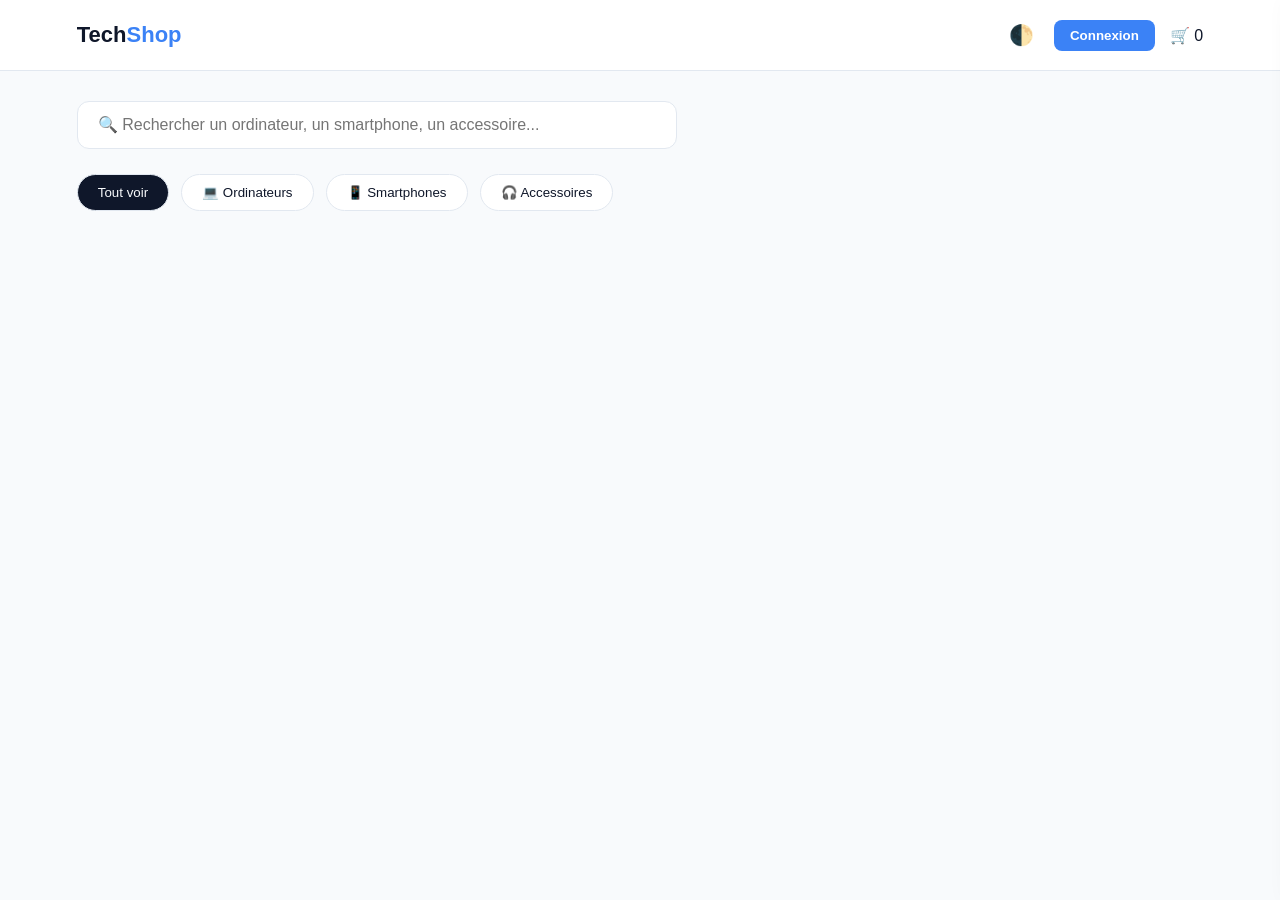
<file: index.html>
<!DOCTYPE html>
<html lang="fr">
<head>
    <meta charset="UTF-8">
    <meta name="viewport" content="width=device-width, initial-scale=1.0">
    <title>TechShop | Premium Tech Store</title>
    <link rel="stylesheet" href="style.css">
</head>
<body>

    <header>
        <div class="logo">Tech<span>Shop</span></div>
        <nav class="nav-right">
            <button id="theme-toggle" class="icon-btn">🌓</button>
            
            <button id="auth-nav-btn" class="login-btn" onclick="window.location.href='login.html'">Connexion</button>
            
            <div class="cart-icon" id="open-cart-btn">
                <span>🛒</span>
                <span class="cart-badge" id="cart-count">0</span>
            </div>
        </nav>
    </header>

    <main>
        <section class="search-container">
            <input type="text" id="search-input" placeholder="🔍 Rechercher un ordinateur, un smartphone, un accessoire...">
        </section>

        <section class="categories-container">
            <button class="filter-btn active" data-category="tous">Tout voir</button>
            <button class="filter-btn" data-category="Ordinateurs">💻 Ordinateurs</button>
            <button class="filter-btn" data-category="Smartphones">📱 Smartphones</button>
            <button class="filter-btn" data-category="Accessoires">🎧 Accessoires</button>
        </section>

        <section class="products-grid" id="products-container"></section>
    </main>

    <div class="cart-sidebar" id="cart-sidebar">
        <div class="cart-sidebar-header">
            <h3>Mon Panier</h3>
            <button class="close-btn" id="close-cart-btn">&times;</button>
        </div>
        <div class="cart-items" id="cart-items-container">
            <p class="empty-cart-msg">Votre panier est vide.</p>
        </div>
        <div class="cart-footer">
            <div class="total-row">
                <span>Total:</span>
                <span id="cart-total">0 $</span>
            </div>
            <button class="checkout-btn" id="proceed-to-checkout-btn">Passer la commande</button>
        </div>
    </div>

    <div class="sidebar-overlay" id="sidebar-overlay"></div>

    <script src="app.js"></script>
</body>
</html>
</file>
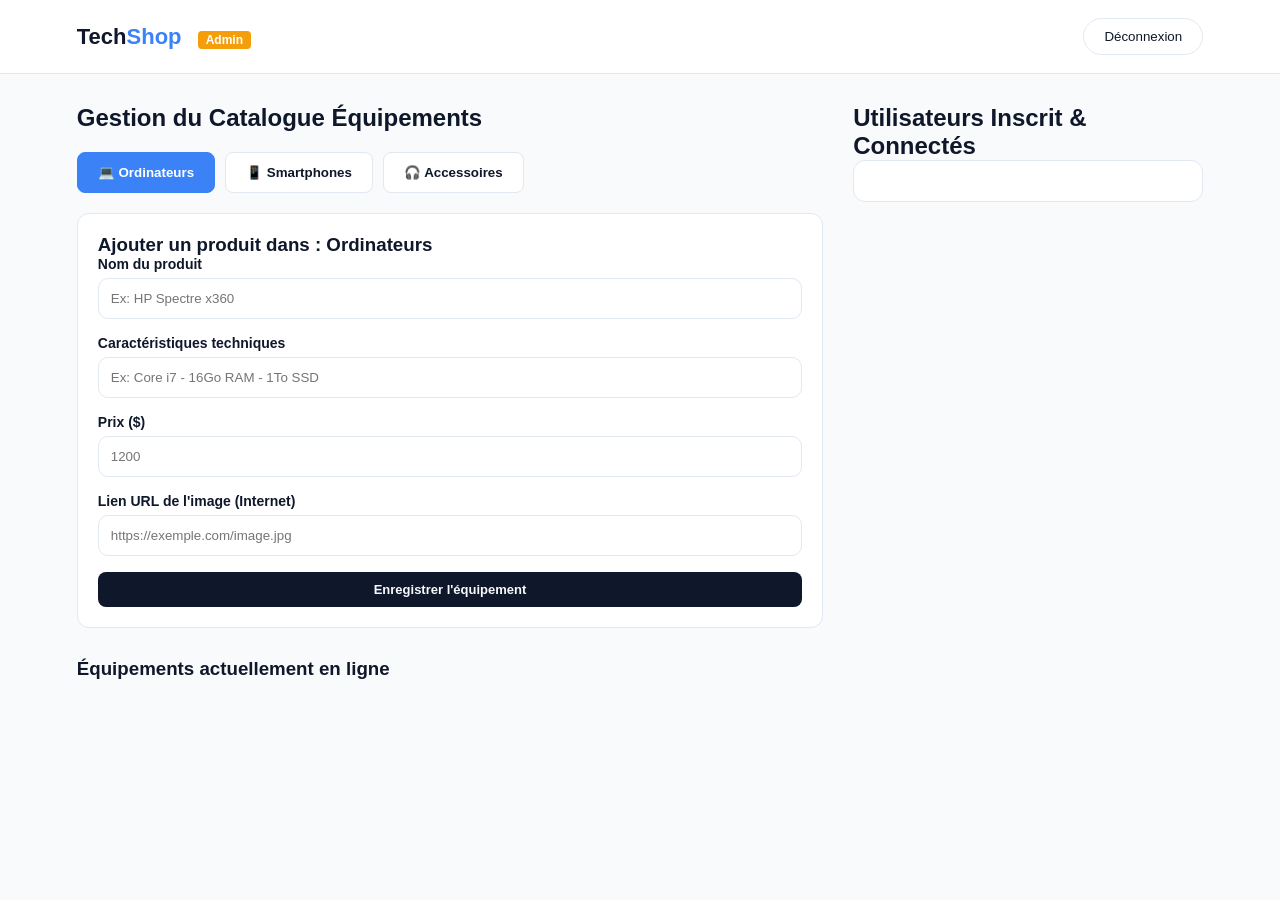
<file: admin.html>
<!DOCTYPE html>
<html lang="fr">
<head>
    <meta charset="UTF-8">
    <meta name="viewport" content="width=device-width, initial-scale=1.0">
    <title>Espace Admin | TechShop</title>
    <link rel="stylesheet" href="style.css">
</head>
<body class="admin-body">

    <header>
        <div class="logo">Tech<span>Shop</span> <small class="badge-admin">Admin</small></div>
        <nav>
            <button class="filter-btn" onclick="deconnexionAdmin()">Déconnexion</button>
        </nav>
    </header>

    <main class="admin-layout">
        <section class="admin-control-panel">
            <h2>Gestion du Catalogue Équipements</h2>
            
            <div class="admin-category-selectors">
                <button class="admin-tab-btn active" id="tab-computers" onclick="changerCategorieAdmin('Ordinateurs')">💻 Ordinateurs</button>
                <button class="admin-tab-btn" id="tab-smartphones" onclick="changerCategorieAdmin('Smartphones')">📱 Smartphones</button>
                <button class="admin-tab-btn" id="tab-accessories" onclick="changerCategorieAdmin('Accessoires')">🎧 Accessoires</button>
            </div>

            <div class="admin-add-box">
                <h3 id="form-admin-title">Ajouter un produit dans : Ordinateurs</h3>
                <form id="admin-product-form" onsubmit="ajouterNouveauProduitAdmin(event)">
                    <div class="form-group">
                        <label>Nom du produit</label>
                        <input type="text" id="admin-p-name" placeholder="Ex: HP Spectre x360" required>
                    </div>
                    <div class="form-group">
                        <label>Caractéristiques techniques</label>
                        <input type="text" id="admin-p-specs" placeholder="Ex: Core i7 - 16Go RAM - 1To SSD" required>
                    </div>
                    <div class="form-group-row">
                        <div class="form-group">
                            <label>Prix ($)</label>
                            <input type="number" id="admin-p-price" placeholder="1200" required>
                        </div>
                        <div class="form-group">
                            <label>Lien URL de l'image (Internet)</label>
                            <input type="url" id="admin-p-image" placeholder="https://exemple.com/image.jpg" required>
                        </div>
                    </div>
                    <button type="submit" class="add-btn-large" style="width: 100%;">Enregistrer l'équipement</button>
                </form>
            </div>

            <h3>Équipements actuellement en ligne</h3>
            <div class="admin-products-list" id="admin-products-list-container"></div>
        </section>

        <section class="admin-users-panel">
            <h2>Utilisateurs Inscrit & Connectés</h2>
            <div class="users-list-wrapper" id="admin-users-container">
                </div>
        </section>
    </main>

    <script src="admin.js"></script>
</body>
</html>
</file>
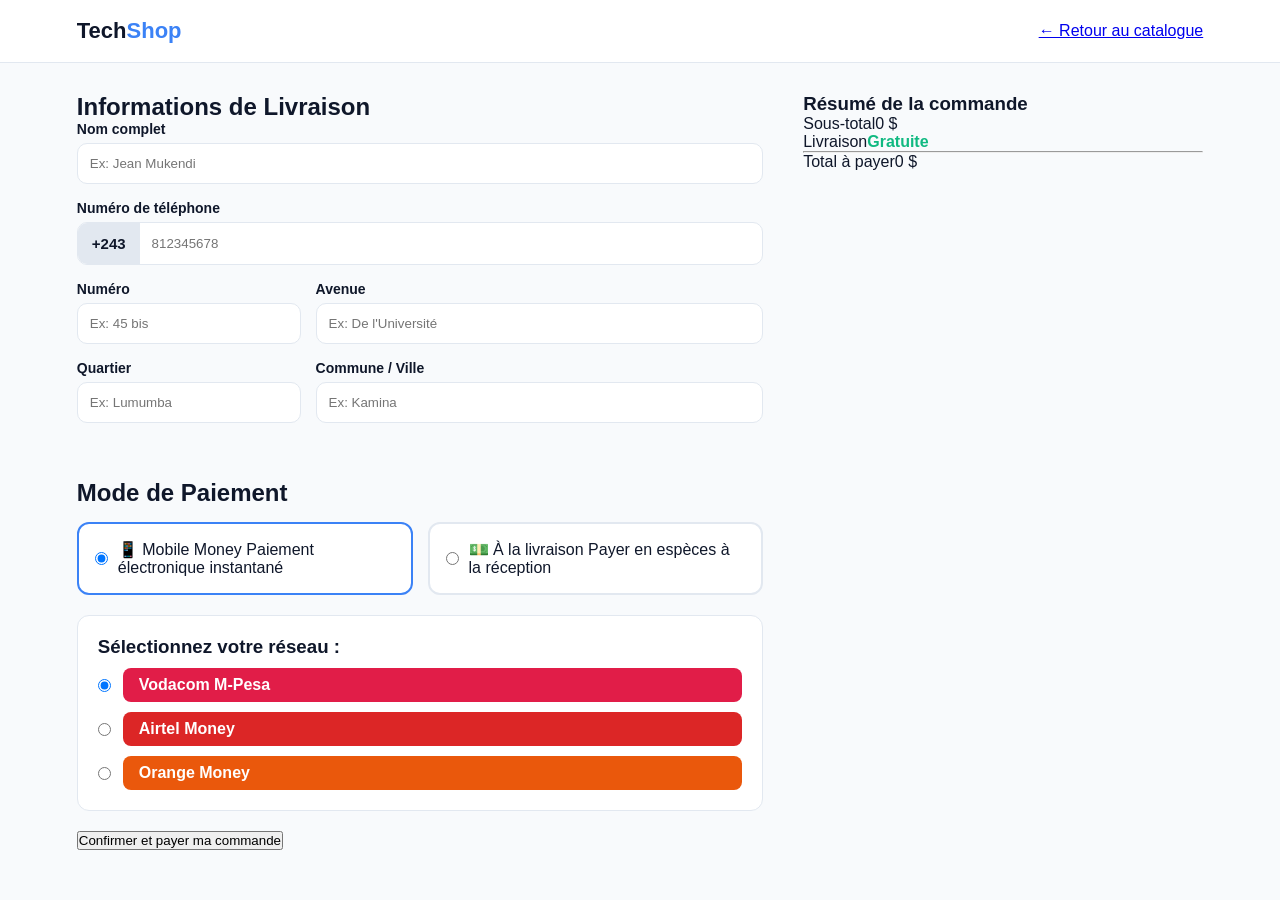
<file: checkout.html>
<!DOCTYPE html>
<html lang="fr">
<head>
    <meta charset="UTF-8">
    <meta name="viewport" content="width=device-width, initial-scale=1.0">
    <title>Validation de Commande | TechShop</title>
    <link rel="stylesheet" href="style.css">
</head>
<body>

    <header>
        <div class="logo" onclick="window.location.href='index.html'" style="cursor: pointer;">Tech<span>Shop</span></div>
        <nav><a href="index.html" class="back-home-link">← Retour au catalogue</a></nav>
    </header>

    <main class="checkout-layout">
        <section class="checkout-form-section">
            <h2>Informations de Livraison</h2>
            <form id="checkout-form" onsubmit="validerLaCommande(event)">
                
                <div class="form-group">
                    <label for="nom">Nom complet</label>
                    <input type="text" id="nom" placeholder="Ex: Jean Mukendi" required>
                </div>

                <div class="form-group">
                    <label for="telephone">Numéro de téléphone</label>
                    <div class="phone-input-wrapper">
                        <span class="phone-prefix">+243</span>
                        <input type="tel" id="telephone" placeholder="812345678" maxlength="9" pattern="[0-9]{9}" required>
                    </div>
                </div>

                <div class="address-grid">
                    <div class="form-group">
                        <label for="adr-numero">Numéro</label>
                        <input type="text" id="adr-numero" placeholder="Ex: 45 bis" required>
                    </div>
                    <div class="form-group">
                        <label for="adr-avenue">Avenue</label>
                        <input type="text" id="adr-avenue" placeholder="Ex: De l'Université" required>
                    </div>
                </div>
                <div class="address-grid">
                    <div class="form-group">
                        <label for="adr-quartier">Quartier</label>
                        <input type="text" id="adr-quartier" placeholder="Ex: Lumumba" required>
                    </div>
                    <div class="form-group">
                        <label for="adr-commune">Commune / Ville</label>
                        <input type="text" id="adr-commune" placeholder="Ex: Kamina" required>
                    </div>
                </div>

                <h2 style="margin-top: 40px;">Mode de Paiement</h2>
                <div class="payment-methods-grid">
                    <label class="payment-method-card">
                        <input type="radio" name="payment" value="mobile_money" id="pay-mobile" checked onclick="toggleMobileOperators(true)">
                        <div class="method-details">
                            <span class="method-icon">📱</span>
                            <span class="method-title">Mobile Money</span>
                            <span class="method-desc">Paiement électronique instantané</span>
                        </div>
                    </label>

                    <label class="payment-method-card">
                        <input type="radio" name="payment" value="cash" id="pay-cash" onclick="toggleMobileOperators(false)">
                        <div class="method-details">
                            <span class="method-icon">💵</span>
                            <span class="method-title">À la livraison</span>
                            <span class="method-desc">Payer en espèces à la réception</span>
                        </div>
                    </label>
                </div>

                <div id="mobile-operators-section" class="operators-box">
                    <h3>Sélectionnez votre réseau :</h3>
                    <div class="operators-grid">
                        <label class="operator-item">
                            <input type="radio" name="operator" value="M-Pesa" checked>
                            <span class="operator-label mpesa">Vodacom M-Pesa</span>
                        </label>
                        <label class="operator-item">
                            <input type="radio" name="operator" value="Airtel Money">
                            <span class="operator-label airtel">Airtel Money</span>
                        </label>
                        <label class="operator-item">
                            <input type="radio" name="operator" value="Orange Money">
                            <span class="operator-label orange">Orange Money</span>
                        </label>
                    </div>
                </div>

                <button type="submit" class="confirm-order-btn" style="margin-top: 20px;">Confirmer et payer ma commande</button>
            </form>
        </section>

        <section class="checkout-summary-section">
            <h3>Résumé de la commande</h3>
            <div id="checkout-summary-items"></div>
            <div class="summary-total-box">
                <div class="summary-row"><span>Sous-total</span><span id="summary-subtotal">0 $</span></div>
                <div class="summary-row"><span>Livraison</span><span style="color: var(--accent); font-weight: 600;">Gratuite</span></div>
                <hr class="summary-divider">
                <div class="summary-row total"><span>Total à payer</span><span id="summary-total">0 $</span></div>
            </div>
        </section>
    </main>

    <script src="checkout.js"></script>
</body>
</html>
</file>
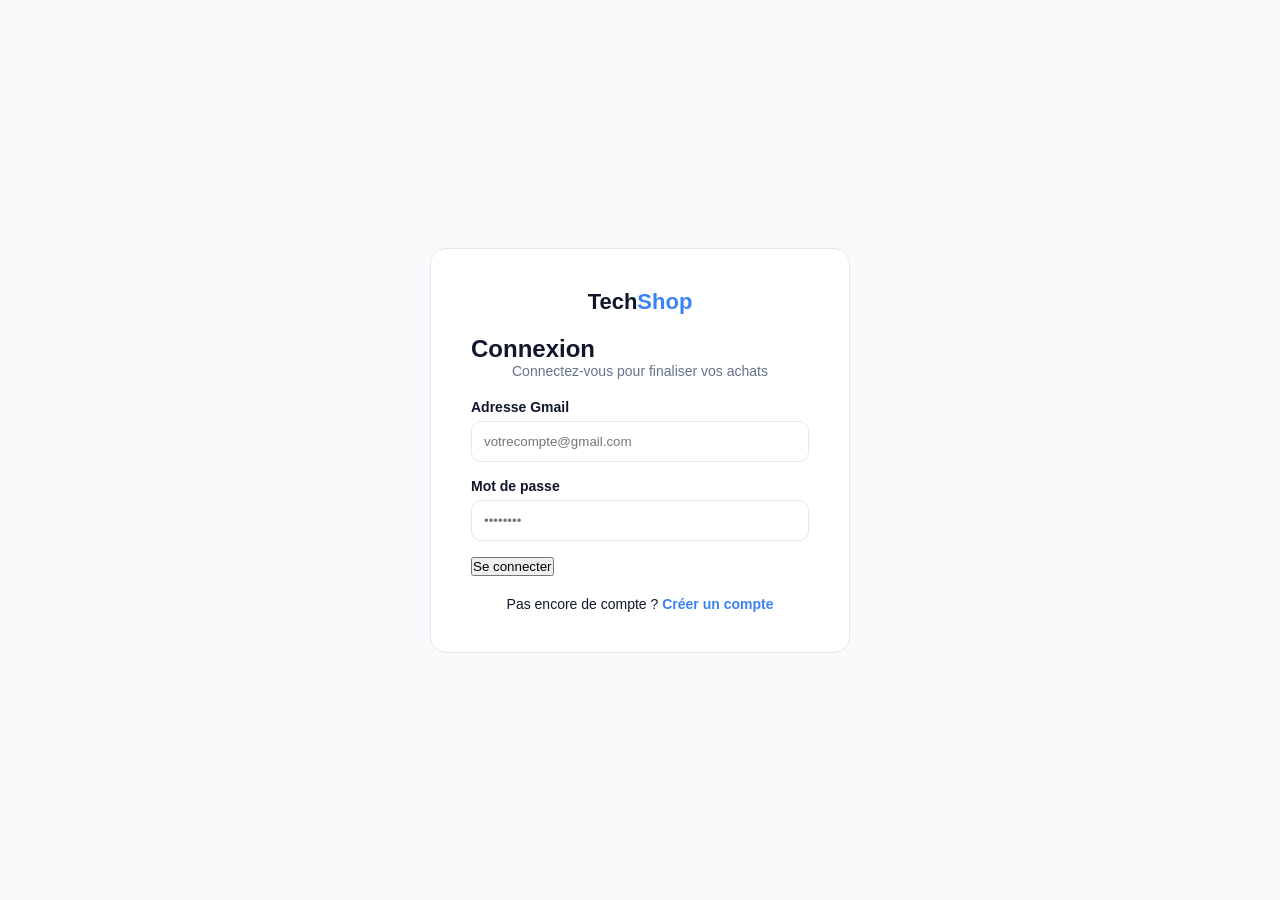
<file: login.html>
<!DOCTYPE html>
<html lang="fr">
<head>
    <meta charset="UTF-8">
    <meta name="viewport" content="width=device-width, initial-scale=1.0">
    <title>Connexion | TechShop</title>
    <link rel="stylesheet" href="style.css">
</head>
<body class="auth-body">

    <div class="auth-container">
        <div class="logo" style="text-align: center; margin-bottom: 20px;">Tech<span>Shop</span></div>
        <h2 id="auth-title">Connexion</h2>
        <p id="auth-subtitle" style="color: var(--text-muted); font-size: 14px; margin-bottom: 20px; text-align: center;">Connectez-vous pour finaliser vos achats</p>
        
        <form id="auth-form" onsubmit="gererAuthentification(event)">
            <div class="form-group">
                <label for="auth-email">Adresse Gmail</label>
                <input type="email" id="auth-email" placeholder="votrecompte@gmail.com" required>
            </div>
            <div class="form-group">
                <label for="auth-password">Mot de passe</label>
                <input type="password" id="auth-password" placeholder="••••••••" required>
            </div>
            <button type="submit" id="auth-submit-btn" class="confirm-order-btn">Se connecter</button>
        </form>
        
        <div class="auth-switch">
            <p id="auth-switch-text">Pas encore de compte ? <a href="#" onclick="basculerModeAuth(event)">Créer un compte</a></p>
        </div>
    </div>

    <script src="auth.js"></script>
</body>
</html>
</file>
<file: style.css>
/* --- CONFIGURATION DES VARIABLES ET THÈMES --- */
:root {
    --bg-main: #f8fafc;
    --bg-card: #ffffff;
    --text-main: #0f172a;
    --text-muted: #64748b;
    --primary: #3b82f6;      
    --primary-hover: #1d4ed8;
    --accent: #10b981;       
    --border: #e2e8f0;
}

[data-theme="dark"] {
    --bg-main: #0f172a;
    --bg-card: #1e293b;
    --text-main: #f8fafc;
    --text-muted: #94a3b8;
    --border: #334155;
}

* { box-sizing: border-box; margin: 0; padding: 0; font-family: -apple-system, BlinkMacSystemFont, "Segoe UI", Roboto, sans-serif; }
body { background-color: var(--bg-main); color: var(--text-main); overflow-x: hidden; transition: background 0.3s, color 0.3s; }

/* Base App Layout */
header { display: flex; justify-content: space-between; align-items: center; padding: 18px 6%; background: var(--bg-card); border-bottom: 1px solid var(--border); position: sticky; top: 0; z-index: 100; }
.nav-right { display: flex; align-items: center; gap: 15px; }
.logo { font-size: 22px; font-weight: 800; }
.logo span { color: var(--primary); }

.icon-btn { background: none; border: none; font-size: 20px; cursor: pointer; padding: 5px; }
.login-btn { background: var(--primary); color: white; border: none; padding: 8px 16px; border-radius: 8px; font-weight: 600; cursor: pointer; }

/* Grilles & Cartes */
main { padding: 30px 6%; }
.search-container { margin-bottom: 25px; width: 100%; max-width: 600px; }
#search-input { width: 100%; padding: 14px 20px; font-size: 16px; border: 1px solid var(--border); border-radius: 12px; background-color: var(--bg-card); color: var(--text-main); outline: none; }
.categories-container { display: flex; gap: 12px; margin-bottom: 35px; overflow-x: auto; }
.filter-btn { background: var(--bg-card); color: var(--text-main); border: 1px solid var(--border); padding: 10px 20px; border-radius: 30px; cursor: pointer; white-space: nowrap; }
.filter-btn.active { background: var(--text-main); color: var(--bg-main); }

.products-grid { display: grid; grid-template-columns: repeat(auto-fill, minmax(280px, 1fr)); gap: 30px; }
.product-card { background: var(--bg-card); border-radius: 16px; border: 1px solid var(--border); overflow: hidden; position: relative; }
.img-container { background: #f8fafc; height: 220px; display: flex; align-items: center; justify-content: center; }
.img-container img { width: 100%; height: 100%; object-fit: cover; }
.product-info { padding: 20px; }
.category-tag { font-size: 11px; text-transform: uppercase; color: var(--text-muted); font-weight: 600; }
.product-info h3 { font-size: 18px; margin: 4px 0 8px 0; font-weight: 700; }
.specs { font-size: 13px; color: var(--text-muted); height: 40px; margin-bottom: 15px; }
.price-row { display: flex; justify-content: space-between; align-items: center; }
.price { font-size: 20px; font-weight: 800; }
.add-btn-large { background: var(--text-main); color: var(--bg-main); border: none; padding: 10px 16px; border-radius: 8px; font-size: 13px; font-weight: 600; cursor: pointer; }

/* Panier Sidebar */
.cart-sidebar { position: fixed; top: 0; right: -400px; width: 380px; height: 100%; background: var(--bg-card); box-shadow: -5px 0 25px rgba(0,0,0,0.1); z-index: 200; display: flex; flex-direction: column; transition: right 0.3s ease; }
.cart-sidebar.open { right: 0; }
.cart-sidebar-header { padding: 24px; border-bottom: 1px solid var(--border); display: flex; justify-content: space-between; align-items: center; }
.close-btn { background: none; border: none; font-size: 28px; cursor: pointer; color: var(--text-muted); }
.cart-items { flex: 1; padding: 24px; overflow-y: auto; }
.cart-item { display: flex; gap: 15px; padding: 15px 0; border-bottom: 1px solid var(--border); align-items: center; }
.cart-item img { width: 65px; height: 65px; object-fit: cover; border-radius: 8px; }
.cart-item-info { flex: 1; }
.quantity-controls { display: flex; align-items: center; background: var(--bg-main); border-radius: 6px; padding: 2px; width: fit-content; }
.quantity-controls button { background: var(--bg-card); color: var(--text-main); border: none; width: 24px; height: 24px; border-radius: 4px; cursor: pointer; }
.quantity-controls span { padding: 0 10px; font-size: 13px; }
.delete-item-btn { background: none; border: none; cursor: pointer; }
.cart-footer { padding: 24px; border-top: 1px solid var(--border); background: var(--bg-main); }
.total-row { display: flex; justify-content: space-between; font-size: 18px; font-weight: 700; margin-bottom: 16px; }
.checkout-btn { width: 100%; background: var(--primary); color: white; border: none; padding: 14px; border-radius: 10px; font-weight: 600; cursor: pointer; }
.sidebar-overlay { position: fixed; top: 0; left: 0; width: 100%; height: 100%; background: rgba(0,0,0,0.4); z-index: 150; display: none; }
.sidebar-overlay.visible { display: block; }

/* Formulaires et Alignements */
.form-group { display: flex; flex-direction: column; margin-bottom: 16px; }
.form-group label { font-size: 14px; font-weight: 600; margin-bottom: 6px; }
.form-group input { padding: 12px; border: 1px solid var(--border); border-radius: 10px; background: var(--bg-card); color: var(--text-main); outline: none; }

/* Bloc de numérotation forcé +243 */
.phone-input-wrapper { display: flex; align-items: center; border: 1px solid var(--border); border-radius: 10px; background: var(--bg-card); overflow: hidden; }
.phone-prefix { background: var(--border); padding: 12px 14px; font-weight: bold; font-size: 15px; color: var(--text-main); }
.phone-input-wrapper input { border: none; flex: 1; padding: 12px; }

/* Structure Adresse Séparée */
.address-grid { display: grid; grid-template-columns: 1fr 2fr; gap: 15px; }

/* Layout Page Validation */
.checkout-layout { display: grid; grid-template-columns: 1fr 400px; gap: 40px; padding: 30px 6%; }
@media (max-width: 900px) { .checkout-layout { grid-template-columns: 1fr; } }
.payment-methods-grid { display: grid; grid-template-columns: 1fr 1fr; gap: 15px; margin-top: 15px; }
.payment-method-card { border: 2px solid var(--border); border-radius: 12px; padding: 16px; display: flex; gap: 10px; cursor: pointer; background: var(--bg-card); }
.payment-method-card:has(input:checked) { border-color: var(--primary); }

/* Blocs Opérateurs Telecom */
.operators-box { margin-top: 20px; background: var(--bg-card); border: 1px solid var(--border); padding: 20px; border-radius: 12px; }
.operators-grid { display: flex; flex-direction: column; gap: 10px; margin-top: 10px; }
.operator-item { display: flex; align-items: center; gap: 12px; cursor: pointer; }
.operator-label { padding: 8px 16px; border-radius: 8px; font-weight: bold; width: 100%; color: white; }
.mpesa { background: #e11d48; }   /* Rouge Vodacom */
.airtel { background: #dc2626; }  /* Rouge Foncé Airtel */
.orange { background: #ea580c; }  /* Orange Telecom */

/* Authentification Container */
.auth-body { display: flex; align-items: center; justify-content: center; min-height: 100vh; background: var(--bg-main); }
.auth-container { background: var(--bg-card); padding: 40px; border-radius: 16px; border: 1px solid var(--border); width: 100%; max-width: 420px; }
.auth-switch { text-align: center; margin-top: 20px; font-size: 14px; }
.auth-switch a { color: var(--primary); text-decoration: none; font-weight: 600; }

/* Interface Administration */
.badge-admin { background: #f59e0b; color: white; padding: 2px 8px; border-radius: 4px; font-size: 12px; margin-left: 10px; }
.admin-layout { display: grid; grid-template-columns: 1fr 350px; gap: 30px; padding: 30px 6%; }
@media (max-width: 1000px) { .admin-layout { grid-template-columns: 1fr; } }
.admin-category-selectors { display: flex; gap: 10px; margin: 20px 0; }
.admin-tab-btn { background: var(--bg-card); color: var(--text-main); border: 1px solid var(--border); padding: 12px 20px; border-radius: 8px; cursor: pointer; font-weight: 600; }
.admin-tab-btn.active { background: var(--primary); color: white; border-color: var(--primary); }
.admin-add-box { background: var(--bg-card); border: 1px solid var(--border); padding: 20px; border-radius: 12px; margin-bottom: 30px; }
.admin-products-list { display: flex; flex-direction: column; gap: 10px; margin-top: 15px; }
.admin-product-row { display: flex; justify-content: space-between; align-items: center; background: var(--bg-card); padding: 12px; border-radius: 8px; border: 1px solid var(--border); }
.users-list-wrapper { background: var(--bg-card); border: 1px solid var(--border); border-radius: 12px; padding: 20px; display: flex; flex-direction: column; gap: 12px; }
.user-row { padding-bottom: 10px; border-bottom: 1px solid var(--border); font-size: 14px; }
.user-status { display: inline-block; width: 8px; height: 8px; background: var(--accent); border-radius: 50%; margin-right: 6px; }
</file>
